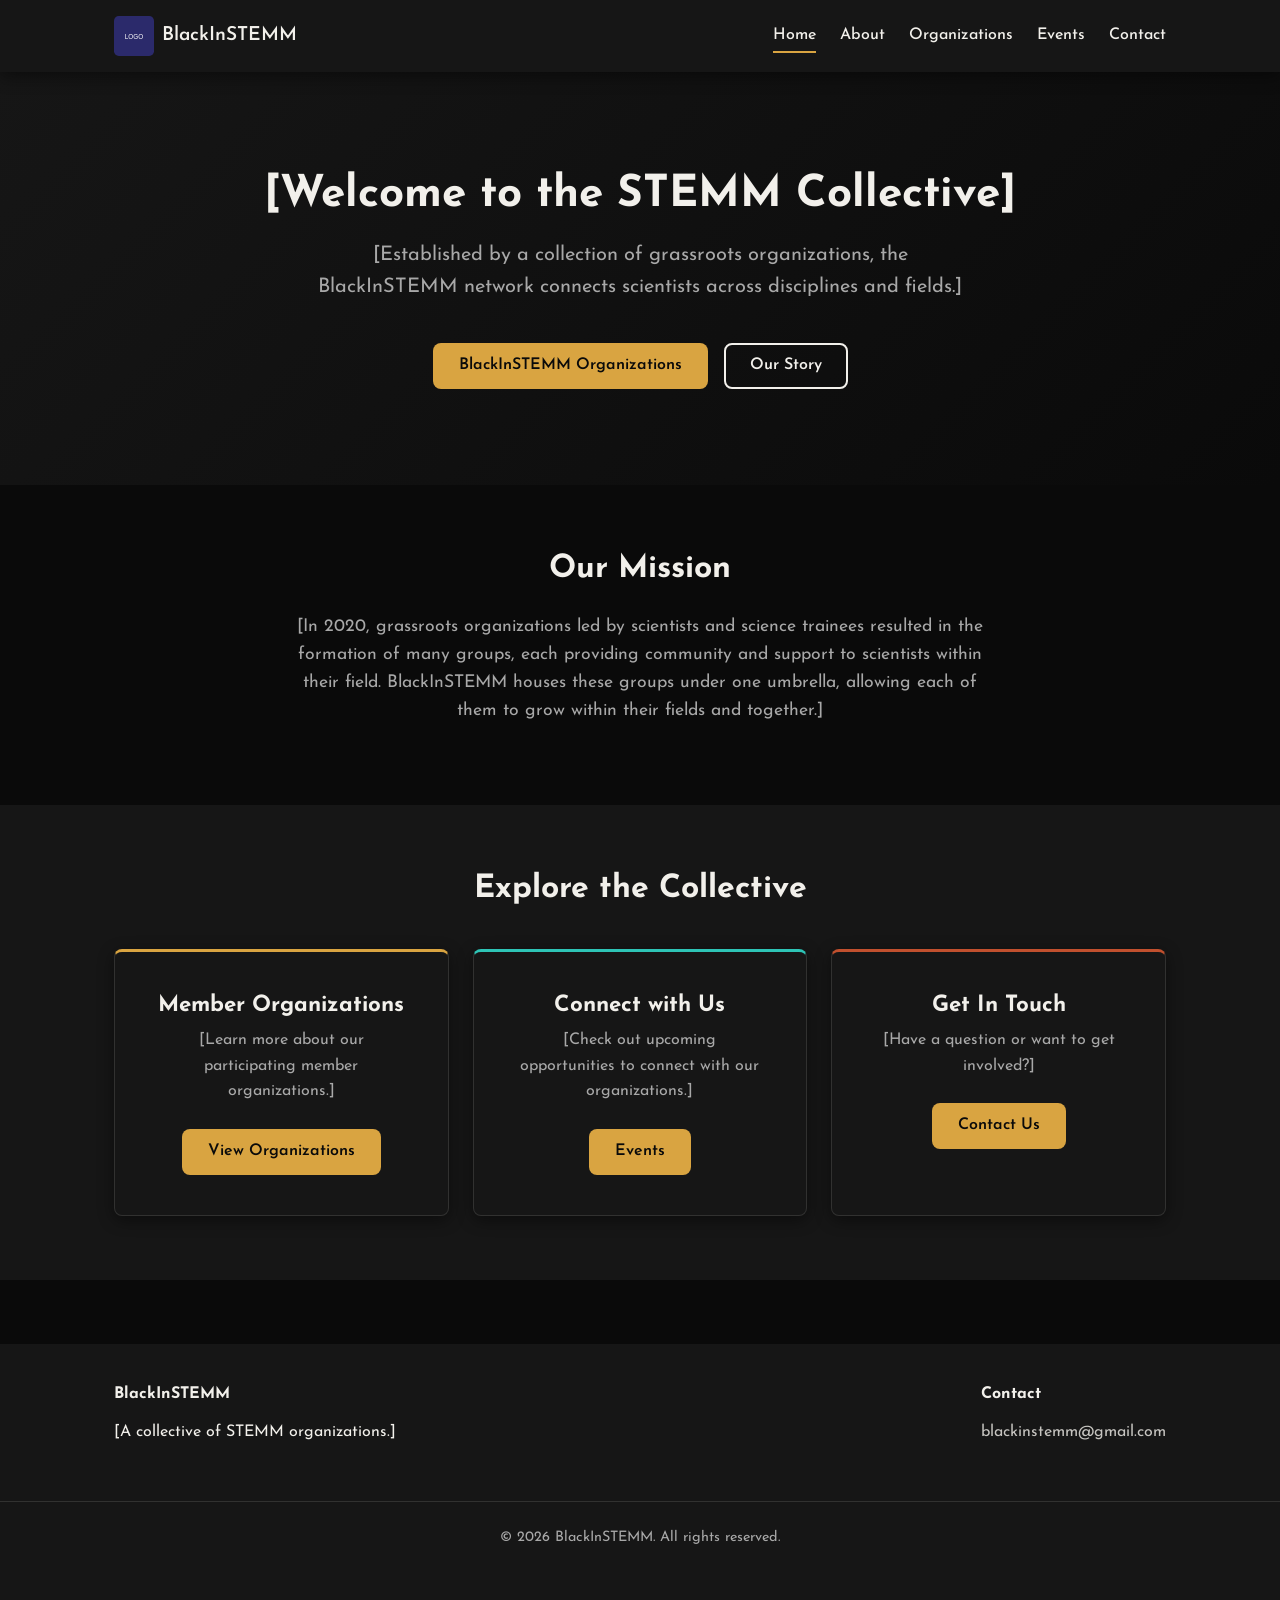
<file: index.html>
<!DOCTYPE html>
<html lang="en">
<head>
  <meta charset="UTF-8">
  <meta name="viewport" content="width=device-width, initial-scale=1.0">
  <title>BlackInSTEMM — Home</title>
  <meta name="description" content="BlackInSTEMM is a collective network of member organizations collaborating to support Black scientists and professionals in STEMM.">

  <!-- Google Fonts (Josefin Sans, used for both headings and body text).
       Delete these two lines if you'd rather not load fonts from Google —
       the site will fall back to system fonts automatically. -->
  <link rel="preconnect" href="https://fonts.googleapis.com">
  <link href="https://fonts.googleapis.com/css2?family=Josefin+Sans:wght@400;500;600;700&display=swap" rel="stylesheet">

  <!-- Site-wide stylesheet (all pages share this one file) -->
  <link rel="stylesheet" href="css/style.css">
</head>
<body>

  <!-- ==========================================================================
       SHARED HEADER / NAVIGATION
       This exact block is copy-pasted at the top of every page. If you add a
       new page or rename a nav link, update this block on ALL pages, or
       the pages will fall out of sync. See README.md for details.
       ========================================================================== -->
  <header class="site-header">
    <div class="container nav-wrapper">

      <!-- Logo + collective name. Replace the image in images/logo/ with
           your real logo whenever you have one. -->
      <a href="index.html" class="nav-brand">
        <img src="images/logo/logo-placeholder.svg" alt="BlackInSTEMM logo">
        <span>BlackInSTEMM</span>
      </a>

      <!-- Hamburger button, only visible on mobile screens (see css/style.css) -->
      <button class="nav-toggle" aria-label="Toggle navigation menu">
        <span></span>
        <span></span>
        <span></span>
      </button>

      <!-- Main navigation links. The "active" class highlights the current page. -->
      <ul class="nav-links">
        <li><a href="index.html" class="active">Home</a></li>
        <li><a href="about.html">About</a></li>
        <li><a href="organizations.html">Organizations</a></li>
        <li><a href="events.html">Events</a></li>
        <li><a href="contact.html">Contact</a></li>
      </ul>

    </div>
  </header>


  <!-- ==========================================================================
       HERO SECTION
       ========================================================================== -->
  <section class="hero">
    <div class="container">
      <h1>[Welcome to the STEMM Collective]</h1>
      <p>[Established by a collection of grassroots organizations, the BlackInSTEMM network connects scientists across disciplines and fields.]</p>
      <div class="hero-buttons">
        <a href="organizations.html" class="btn btn-primary">BlackInSTEMM Organizations</a>
        <a href="about.html" class="btn btn-outline">Our Story</a>
      </div>
    </div>
  </section>


  <!-- ==========================================================================
       MISSION STATEMENT SECTION
       ========================================================================== -->
  <section class="mission">
    <div class="container">
      <h2>Our Mission</h2>
      <p class="section-subtitle">
        [In 2020, grassroots organizations led by scientists and science trainees resulted in the formation of many groups, each providing community and support to scientists within their field. BlackInSTEMM houses these groups under one umbrella, allowing each of them to grow within their fields and together.]
      </p>
    </div>
  </section>


  <!-- ==========================================================================
       HIGHLIGHTS SECTION (quick links into the other pages)
       ========================================================================== -->
  <section class="section-alt">
    <div class="container">
      <h2 style="text-align:center;">Explore the Collective</h2>

      <div class="highlights-grid">

        <div class="highlight-card">
          <h3>Member Organizations</h3>
          <p>[Learn more about our participating member organizations.]</p>
          <a href="organizations.html" class="btn btn-primary">View Organizations</a>
        </div>

        <div class="highlight-card">
          <h3>Connect with Us</h3>
          <p>[Check out upcoming opportunities to connect with our organizations.]</p>
          <a href="events.html" class="btn btn-primary">Events</a>
        </div>

        <div class="highlight-card">
          <h3>Get In Touch</h3>
          <p>[Have a question or want to get involved?]</p>
          <a href="about.html" class="btn btn-primary">Contact Us</a>
        </div>

      </div>
    </div>
  </section>


  <!-- ==========================================================================
       SHARED FOOTER
       This exact block is copy-pasted at the bottom of every page.
       ========================================================================== -->
  <footer class="site-footer">
    <div class="container footer-content">

      <div class="footer-column">
        <h4>BlackInSTEMM</h4>
        <p>[A collective of STEMM organizations.]</p>
      </div>

      <!-- <div class="footer-column">
        <h4>Quick Links</h4>
        <ul class="footer-links">
          <li><a href="about.html">About</a></li>
          <li><a href="organizations.html">Organizations</a></li>
          <li><a href="events.html">Events</a></li>
          <li><a href="contact.html">Contact</a></li>
        </ul>
      </div> -->

      <div class="footer-column">
        <h4>Contact</h4>
        <ul class="footer-links">
          <li><a href="mailto:blackinstemm@gmail.com">blackinstemm@gmail.com</a></li>
        </ul>
        <!-- <div class="footer-social">
          <a href="instagram.com/link">Instagram</a>
          <a href="linkedin.com/link">LinkedIn</a>
          <a href="twitter.com/link">Twitter/X</a>
        </div> -->
      </div>

    </div>

    <div class="footer-bottom">
      <p>&copy; 2026 BlackInSTEMM. All rights reserved.</p>
    </div>
  </footer>

  <!-- Site-wide JavaScript (mobile nav toggle, and in Stage 2, the
       Organizations/Events list rendering). Loaded last so the page
       content above is available before the script runs. -->
  <script src="js/main.js"></script>
</body>
</html>
</file>
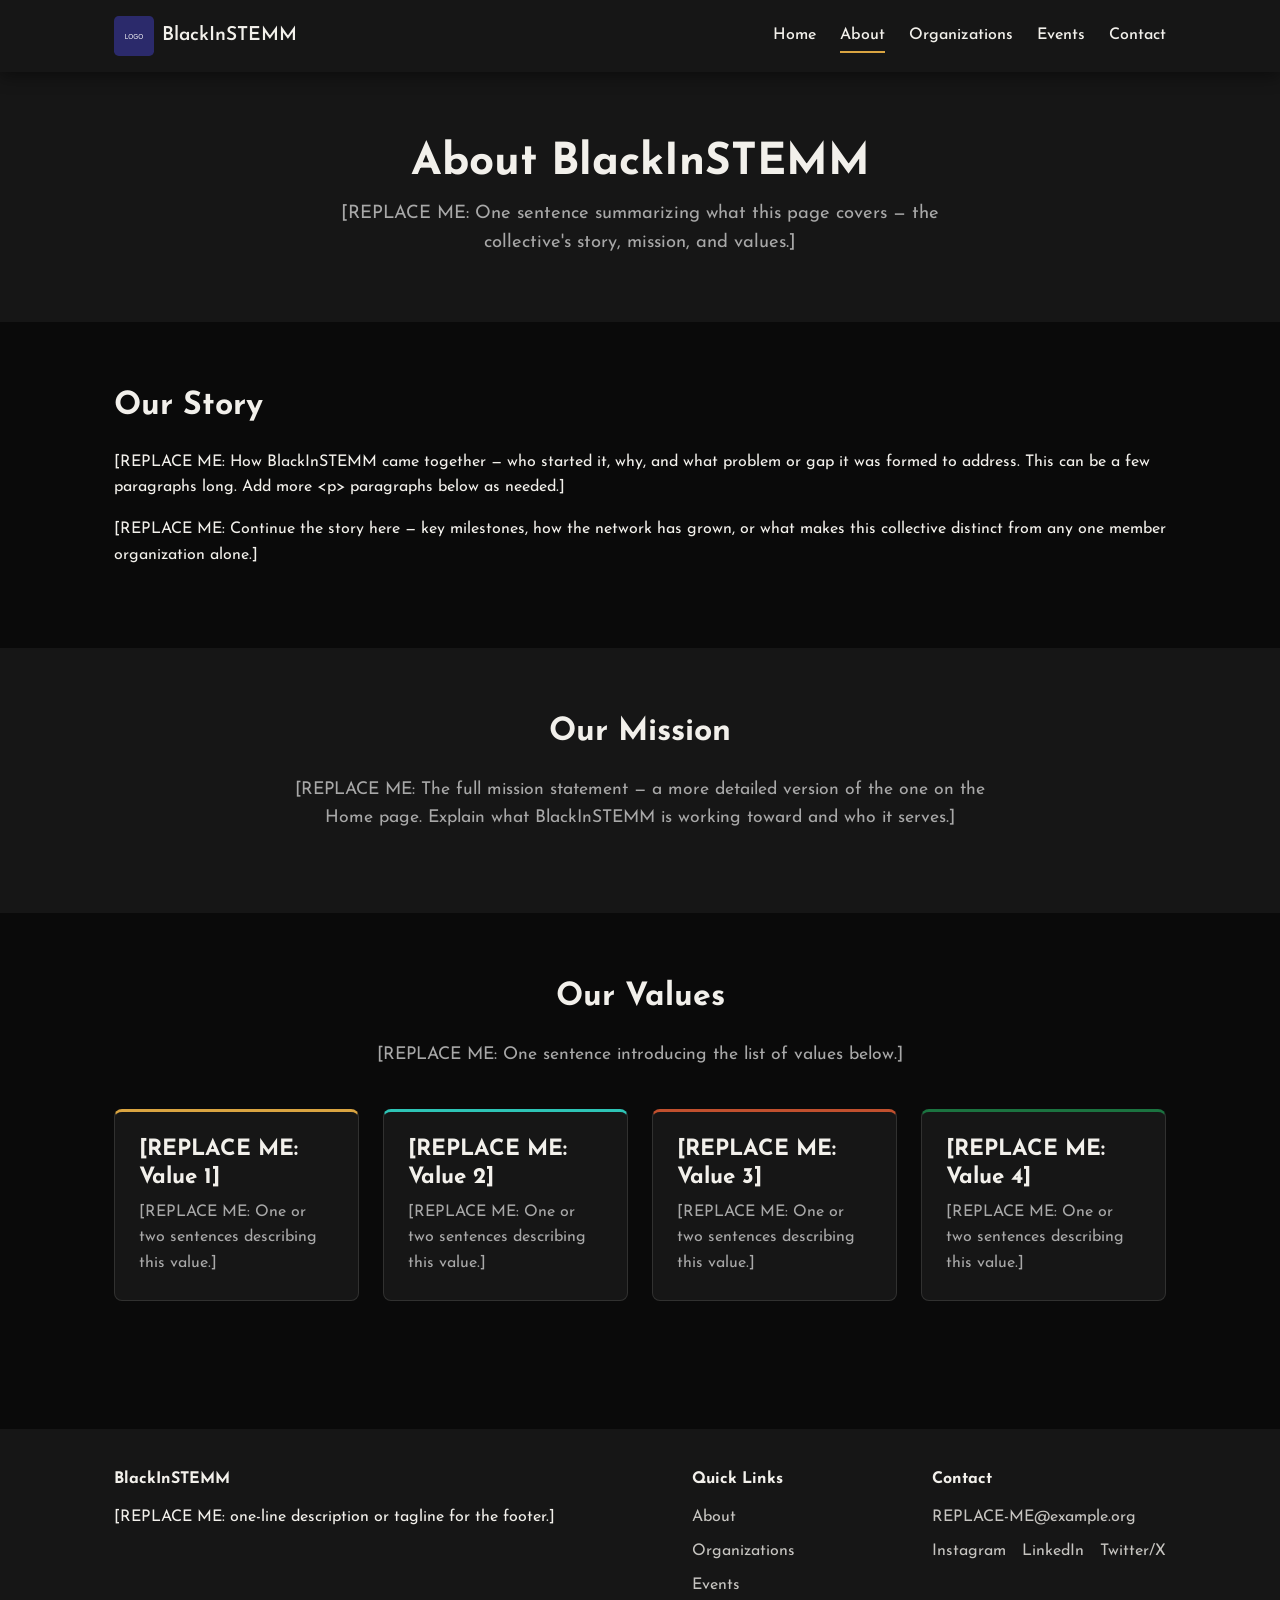
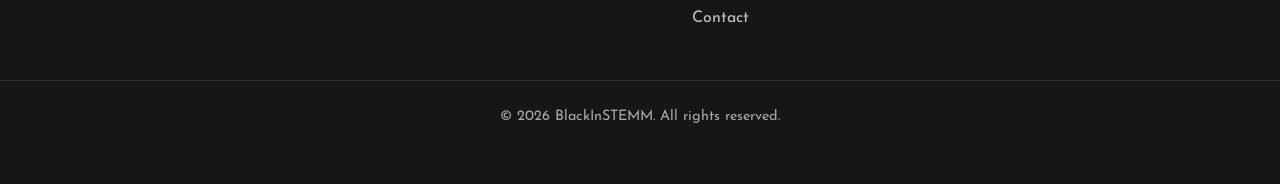
<file: about.html>
<!DOCTYPE html>
<html lang="en">
<head>
  <meta charset="UTF-8">
  <meta name="viewport" content="width=device-width, initial-scale=1.0">
  <title>BlackInSTEMM — About</title>
  <meta name="description" content="The story, mission, and values behind the BlackInSTEMM collective network.">

  <link rel="preconnect" href="https://fonts.googleapis.com">
  <link href="https://fonts.googleapis.com/css2?family=Josefin+Sans:wght@400;500;600;700&display=swap" rel="stylesheet">

  <link rel="stylesheet" href="css/style.css">
</head>
<body>

  <!-- ==========================================================================
       SHARED HEADER / NAVIGATION — identical on every page. If you add a
       page or rename a nav link, update this block everywhere. See README.md.
       ========================================================================== -->
  <header class="site-header">
    <div class="container nav-wrapper">

      <a href="index.html" class="nav-brand">
        <img src="images/logo/logo-placeholder.svg" alt="BlackInSTEMM logo">
        <span>BlackInSTEMM</span>
      </a>

      <button class="nav-toggle" aria-label="Toggle navigation menu">
        <span></span>
        <span></span>
        <span></span>
      </button>

      <ul class="nav-links">
        <li><a href="index.html">Home</a></li>
        <li><a href="about.html" class="active">About</a></li>
        <li><a href="organizations.html">Organizations</a></li>
        <li><a href="events.html">Events</a></li>
        <li><a href="contact.html">Contact</a></li>
      </ul>

    </div>
  </header>


  <!-- ==========================================================================
       PAGE HEADER
       ========================================================================== -->
  <section class="page-header">
    <div class="container">
      <h1>About BlackInSTEMM</h1>
      <p>[REPLACE ME: One sentence summarizing what this page covers — the collective's story, mission, and values.]</p>
    </div>
  </section>


  <!-- ==========================================================================
       OUR STORY SECTION
       ========================================================================== -->
  <section>
    <div class="container">
      <h2>Our Story</h2>
      <p>[REPLACE ME: How BlackInSTEMM came together — who started it, why, and what problem or gap it was formed to address. This can be a few paragraphs long. Add more &lt;p&gt; paragraphs below as needed.]</p>
      <p>[REPLACE ME: Continue the story here — key milestones, how the network has grown, or what makes this collective distinct from any one member organization alone.]</p>
    </div>
  </section>


  <!-- ==========================================================================
       MISSION SECTION
       ========================================================================== -->
  <section class="section-alt mission">
    <div class="container">
      <h2>Our Mission</h2>
      <p class="section-subtitle">
        [REPLACE ME: The full mission statement — a more detailed version of the one on the Home page. Explain what BlackInSTEMM is working toward and who it serves.]
      </p>
    </div>
  </section>


  <!-- ==========================================================================
       VALUES SECTION
       ========================================================================== -->
  <section>
    <div class="container">
      <h2 style="text-align:center;">Our Values</h2>
      <p class="section-subtitle" style="text-align:center; margin-left:auto; margin-right:auto;">
        [REPLACE ME: One sentence introducing the list of values below.]
      </p>

      <!-- Add, remove, or rename value cards freely — the grid below
           automatically adjusts to however many you have (see the
           "VALUES SECTION" comment in css/style.css). -->
      <div class="values-grid">

        <div class="value-card">
          <h3>[REPLACE ME: Value 1]</h3>
          <p>[REPLACE ME: One or two sentences describing this value.]</p>
        </div>

        <div class="value-card">
          <h3>[REPLACE ME: Value 2]</h3>
          <p>[REPLACE ME: One or two sentences describing this value.]</p>
        </div>

        <div class="value-card">
          <h3>[REPLACE ME: Value 3]</h3>
          <p>[REPLACE ME: One or two sentences describing this value.]</p>
        </div>

        <div class="value-card">
          <h3>[REPLACE ME: Value 4]</h3>
          <p>[REPLACE ME: One or two sentences describing this value.]</p>
        </div>

      </div>
    </div>
  </section>


  <!-- ==========================================================================
       SHARED FOOTER — identical on every page.
       ========================================================================== -->
  <footer class="site-footer">
    <div class="container footer-content">

      <div class="footer-column">
        <h4>BlackInSTEMM</h4>
        <p>[REPLACE ME: one-line description or tagline for the footer.]</p>
      </div>

      <div class="footer-column">
        <h4>Quick Links</h4>
        <ul class="footer-links">
          <li><a href="about.html">About</a></li>
          <li><a href="organizations.html">Organizations</a></li>
          <li><a href="events.html">Events</a></li>
          <li><a href="contact.html">Contact</a></li>
        </ul>
      </div>

      <div class="footer-column">
        <h4>Contact</h4>
        <ul class="footer-links">
          <li><a href="mailto:REPLACE-ME@example.org">REPLACE-ME@example.org</a></li>
        </ul>
        <div class="footer-social">
          <a href="#">Instagram</a>
          <a href="#">LinkedIn</a>
          <a href="#">Twitter/X</a>
        </div>
      </div>

    </div>

    <div class="footer-bottom">
      <p>&copy; 2026 BlackInSTEMM. All rights reserved.</p>
    </div>
  </footer>

  <script src="js/main.js"></script>
</body>
</html>
</file>
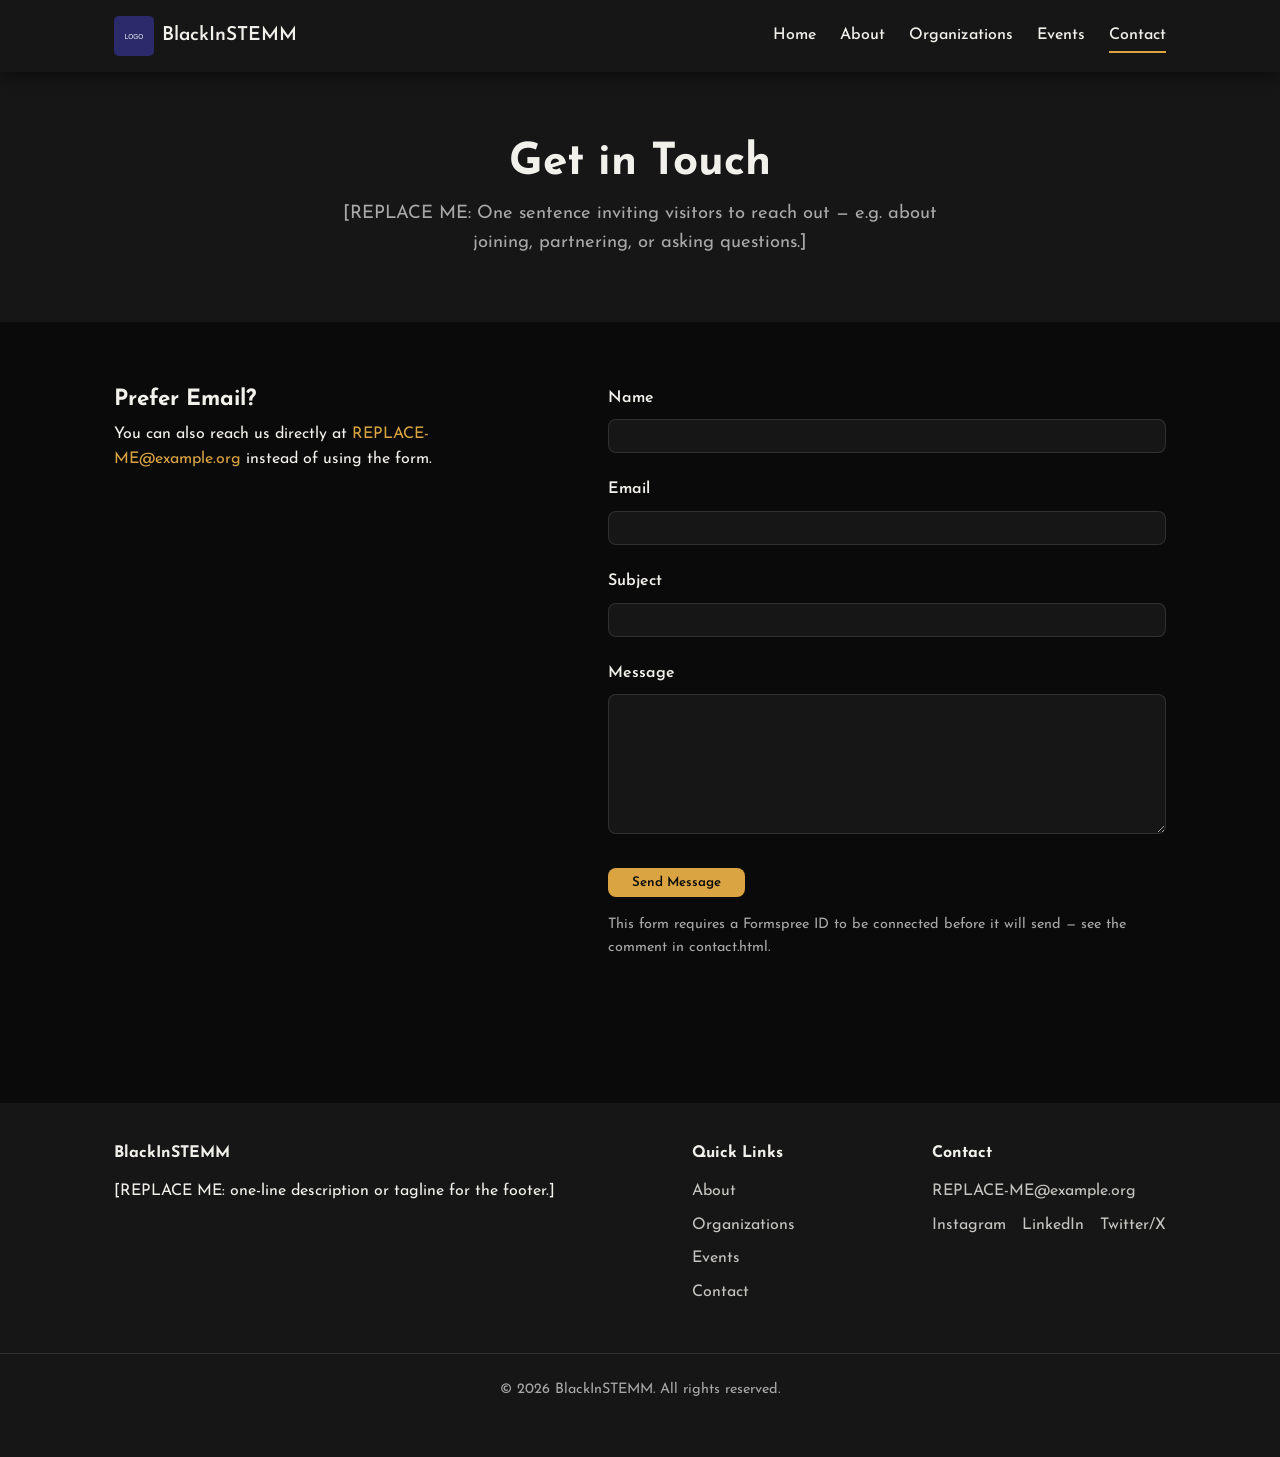
<file: contact.html>
<!DOCTYPE html>
<html lang="en">
<head>
  <meta charset="UTF-8">
  <meta name="viewport" content="width=device-width, initial-scale=1.0">
  <title>BlackInSTEMM — Contact</title>
  <meta name="description" content="Get in touch with the BlackInSTEMM collective network.">

  <link rel="preconnect" href="https://fonts.googleapis.com">
  <link href="https://fonts.googleapis.com/css2?family=Josefin+Sans:wght@400;500;600;700&display=swap" rel="stylesheet">

  <link rel="stylesheet" href="css/style.css">
</head>
<body>

  <!-- ==========================================================================
       SHARED HEADER / NAVIGATION — identical on every page. If you add a
       page or rename a nav link, update this block everywhere. See README.md.
       ========================================================================== -->
  <header class="site-header">
    <div class="container nav-wrapper">

      <a href="index.html" class="nav-brand">
        <img src="images/logo/logo-placeholder.svg" alt="BlackInSTEMM logo">
        <span>BlackInSTEMM</span>
      </a>

      <button class="nav-toggle" aria-label="Toggle navigation menu">
        <span></span>
        <span></span>
        <span></span>
      </button>

      <ul class="nav-links">
        <li><a href="index.html">Home</a></li>
        <li><a href="about.html">About</a></li>
        <li><a href="organizations.html">Organizations</a></li>
        <li><a href="events.html">Events</a></li>
        <li><a href="contact.html" class="active">Contact</a></li>
      </ul>

    </div>
  </header>


  <!-- ==========================================================================
       PAGE HEADER
       ========================================================================== -->
  <section class="page-header">
    <div class="container">
      <h1>Get in Touch</h1>
      <p>[REPLACE ME: One sentence inviting visitors to reach out — e.g. about joining, partnering, or asking questions.]</p>
    </div>
  </section>


  <!-- ==========================================================================
       CONTACT INFO + FORM
       ========================================================================== -->
  <section>
    <div class="container contact-layout">

      <!-- Left column: general contact info + social links -->
      <div class="contact-info">
        <!-- <h3>Email</h3>
        <p><a href="mailto:REPLACE-ME@example.org">REPLACE-ME@example.org</a></p>

        <h3>Follow Us</h3>
        <div class="footer-social">
          <a href="#">Instagram</a>
          <a href="#">LinkedIn</a>
          <a href="#">Twitter/X</a>
        </div> -->

        <h3>Prefer Email?</h3>
        <p>
          You can also reach us directly at
          <a href="mailto:REPLACE-ME@example.org">REPLACE-ME@example.org</a>
          instead of using the form.
        </p>
      </div>

      <!-- Right column: contact form.

           IMPORTANT — this form has no backend of its own (this is a plain
           static site), so it needs a free form service to actually deliver
           submissions to your inbox. To wire it up:

             1. Go to https://formspree.io and create a free account.
             2. Create a new form there — it will give you a unique URL
                that looks like "https://formspree.io/f/abcd1234".
             3. Replace the REPLACE-ME-FORM-ID in the form's "action"
                attribute below with that URL.

           Until you do that, submitting this form will show a Formspree
           error page instead of sending anything — swap in your real
           email above and use that until this is wired up, or delete the
           <form> element below entirely and keep only the contact info. -->
      <form class="contact-form" action="https://formspree.io/f/REPLACE-ME-FORM-ID" method="POST">

        <div class="form-group">
          <label for="contact-name">Name</label>
          <input type="text" id="contact-name" name="name" required>
        </div>

        <div class="form-group">
          <label for="contact-email">Email</label>
          <input type="email" id="contact-email" name="email" required>
        </div>

        <div class="form-group">
          <label for="contact-subject">Subject</label>
          <input type="text" id="contact-subject" name="subject" required>
        </div>

        <div class="form-group">
          <label for="contact-message">Message</label>
          <textarea id="contact-message" name="message" required></textarea>
        </div>

        <button type="submit" class="btn btn-primary">Send Message</button>
        <p class="form-note">This form requires a Formspree ID to be connected before it will send — see the comment in contact.html.</p>

      </form>

    </div>
  </section>


  <!-- ==========================================================================
       SHARED FOOTER — identical on every page.
       ========================================================================== -->
  <footer class="site-footer">
    <div class="container footer-content">

      <div class="footer-column">
        <h4>BlackInSTEMM</h4>
        <p>[REPLACE ME: one-line description or tagline for the footer.]</p>
      </div>

      <div class="footer-column">
        <h4>Quick Links</h4>
        <ul class="footer-links">
          <li><a href="about.html">About</a></li>
          <li><a href="organizations.html">Organizations</a></li>
          <li><a href="events.html">Events</a></li>
          <li><a href="contact.html">Contact</a></li>
        </ul>
      </div>

      <div class="footer-column">
        <h4>Contact</h4>
        <ul class="footer-links">
          <li><a href="mailto:REPLACE-ME@example.org">REPLACE-ME@example.org</a></li>
        </ul>
        <div class="footer-social">
          <a href="#">Instagram</a>
          <a href="#">LinkedIn</a>
          <a href="#">Twitter/X</a>
        </div>
      </div>

    </div>

    <div class="footer-bottom">
      <p>&copy; 2026 BlackInSTEMM. All rights reserved.</p>
    </div>
  </footer>

  <script src="js/main.js"></script>
</body>
</html>
</file>
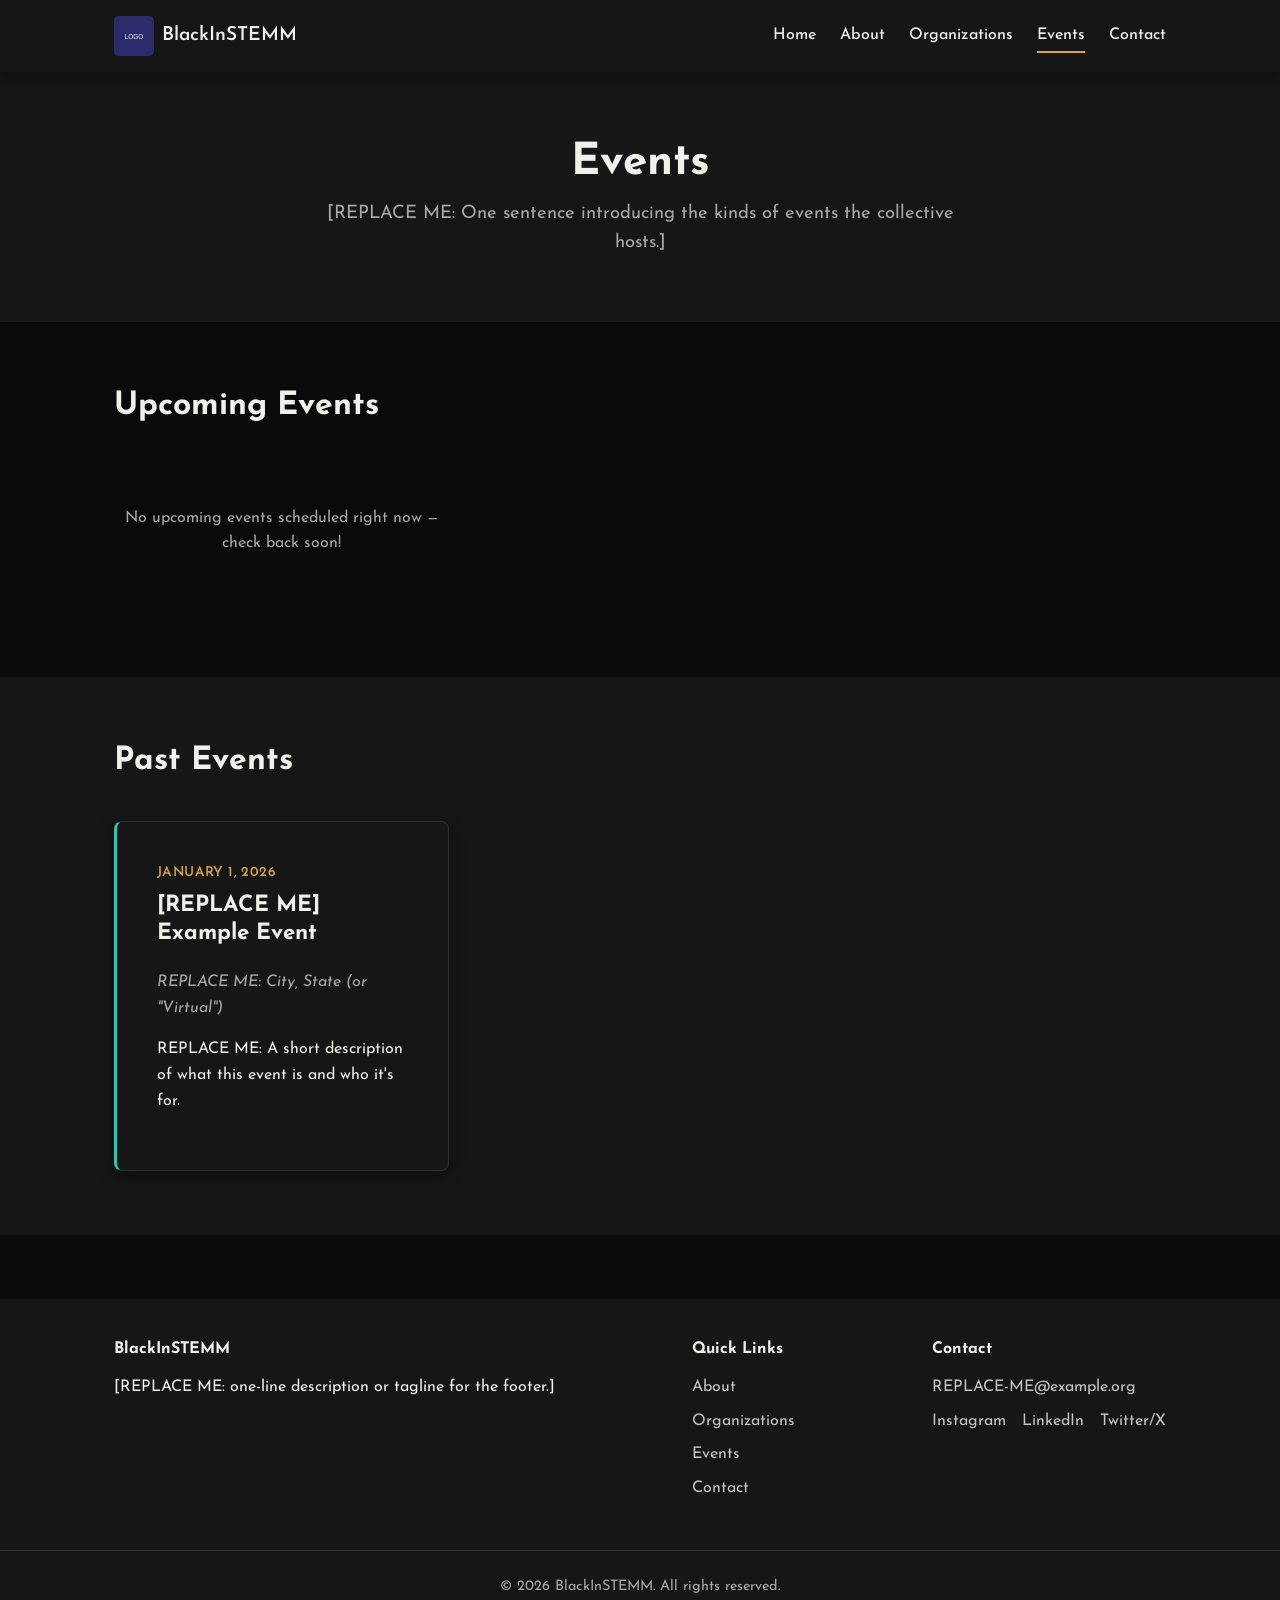
<file: events.html>
<!DOCTYPE html>
<html lang="en">
<head>
  <meta charset="UTF-8">
  <meta name="viewport" content="width=device-width, initial-scale=1.0">
  <title>BlackInSTEMM — Events</title>
  <meta name="description" content="Upcoming and past events hosted by the BlackInSTEMM collective network.">

  <link rel="preconnect" href="https://fonts.googleapis.com">
  <link href="https://fonts.googleapis.com/css2?family=Josefin+Sans:wght@400;500;600;700&display=swap" rel="stylesheet">

  <link rel="stylesheet" href="css/style.css">
</head>
<body>

  <!-- ==========================================================================
       SHARED HEADER / NAVIGATION — identical on every page. If you add a
       page or rename a nav link, update this block everywhere. See README.md.
       ========================================================================== -->
  <header class="site-header">
    <div class="container nav-wrapper">

      <a href="index.html" class="nav-brand">
        <img src="images/logo/logo-placeholder.svg" alt="BlackInSTEMM logo">
        <span>BlackInSTEMM</span>
      </a>

      <button class="nav-toggle" aria-label="Toggle navigation menu">
        <span></span>
        <span></span>
        <span></span>
      </button>

      <ul class="nav-links">
        <li><a href="index.html">Home</a></li>
        <li><a href="about.html">About</a></li>
        <li><a href="organizations.html">Organizations</a></li>
        <li><a href="events.html" class="active">Events</a></li>
        <li><a href="contact.html">Contact</a></li>
      </ul>

    </div>
  </header>


  <!-- ==========================================================================
       PAGE HEADER
       ========================================================================== -->
  <section class="page-header">
    <div class="container">
      <h1>Events</h1>
      <p>[REPLACE ME: One sentence introducing the kinds of events the collective hosts.]</p>
    </div>
  </section>


  <!-- ==========================================================================
       UPCOMING EVENTS
       ========================================================================== -->
  <section>
    <div class="container">
      <h2>Upcoming Events</h2>

      <!-- Filled in automatically by js/main.js from the "events" data
           list near the top of that file. Events are sorted here
           automatically based on today's date — see the comments in
           js/main.js for how to add a new one. -->
      <div id="upcoming-events-list" class="card-grid">
        <!-- Upcoming event cards are inserted here by JavaScript. -->
      </div>
    </div>
  </section>


  <!-- ==========================================================================
       PAST EVENTS
       ========================================================================== -->
  <section class="section-alt">
    <div class="container">
      <h2>Past Events</h2>

      <div id="past-events-list" class="card-grid">
        <!-- Past event cards are inserted here by JavaScript. -->
      </div>
    </div>
  </section>


  <!-- ==========================================================================
       SHARED FOOTER — identical on every page.
       ========================================================================== -->
  <footer class="site-footer">
    <div class="container footer-content">

      <div class="footer-column">
        <h4>BlackInSTEMM</h4>
        <p>[REPLACE ME: one-line description or tagline for the footer.]</p>
      </div>

      <div class="footer-column">
        <h4>Quick Links</h4>
        <ul class="footer-links">
          <li><a href="about.html">About</a></li>
          <li><a href="organizations.html">Organizations</a></li>
          <li><a href="events.html">Events</a></li>
          <li><a href="contact.html">Contact</a></li>
        </ul>
      </div>

      <div class="footer-column">
        <h4>Contact</h4>
        <ul class="footer-links">
          <li><a href="mailto:REPLACE-ME@example.org">REPLACE-ME@example.org</a></li>
        </ul>
        <div class="footer-social">
          <a href="#">Instagram</a>
          <a href="#">LinkedIn</a>
          <a href="#">Twitter/X</a>
        </div>
      </div>

    </div>

    <div class="footer-bottom">
      <p>&copy; 2026 BlackInSTEMM. All rights reserved.</p>
    </div>
  </footer>

  <script src="js/main.js"></script>
</body>
</html>
</file>
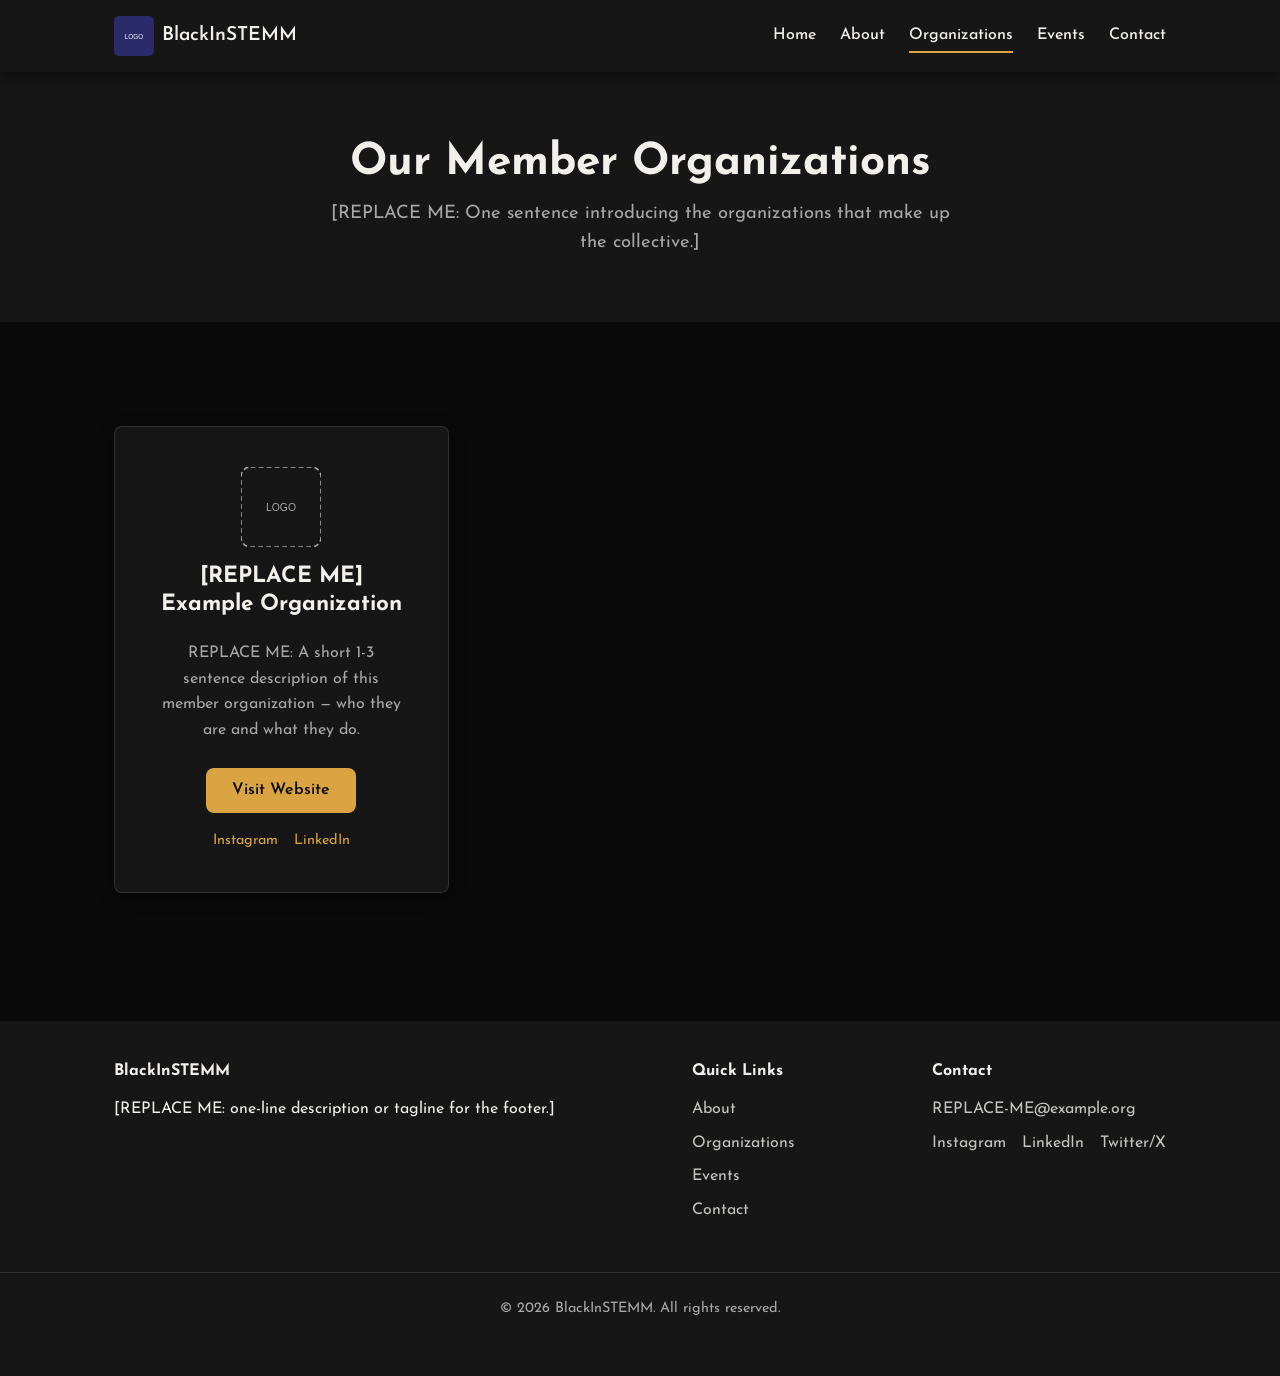
<file: organizations.html>
<!DOCTYPE html>
<html lang="en">
<head>
  <meta charset="UTF-8">
  <meta name="viewport" content="width=device-width, initial-scale=1.0">
  <title>BlackInSTEMM — Organizations</title>
  <meta name="description" content="Meet the member organizations that make up the BlackInSTEMM collective network.">

  <link rel="preconnect" href="https://fonts.googleapis.com">
  <link href="https://fonts.googleapis.com/css2?family=Josefin+Sans:wght@400;500;600;700&display=swap" rel="stylesheet">

  <link rel="stylesheet" href="css/style.css">
</head>
<body>

  <!-- ==========================================================================
       SHARED HEADER / NAVIGATION — identical on every page. If you add a
       page or rename a nav link, update this block everywhere. See README.md.
       ========================================================================== -->
  <header class="site-header">
    <div class="container nav-wrapper">

      <a href="index.html" class="nav-brand">
        <img src="images/logo/logo-placeholder.svg" alt="BlackInSTEMM logo">
        <span>BlackInSTEMM</span>
      </a>

      <button class="nav-toggle" aria-label="Toggle navigation menu">
        <span></span>
        <span></span>
        <span></span>
      </button>

      <ul class="nav-links">
        <li><a href="index.html">Home</a></li>
        <li><a href="about.html">About</a></li>
        <li><a href="organizations.html" class="active">Organizations</a></li>
        <li><a href="events.html">Events</a></li>
        <li><a href="contact.html">Contact</a></li>
      </ul>

    </div>
  </header>


  <!-- ==========================================================================
       PAGE HEADER
       ========================================================================== -->
  <section class="page-header">
    <div class="container">
      <h1>Our Member Organizations</h1>
      <p>[REPLACE ME: One sentence introducing the organizations that make up the collective.]</p>
    </div>
  </section>


  <!-- ==========================================================================
       ORGANIZATIONS LIST
       ========================================================================== -->
  <section>
    <div class="container">

      <!-- This grid is filled in automatically by js/main.js, using the
           "organizations" data list near the top of that file. To add a
           new organization, edit js/main.js — you do NOT need to add any
           HTML here. See the comments in js/main.js for the exact steps. -->
      <div id="organizations-list" class="card-grid">
        <!-- Organization cards are inserted here by JavaScript. -->
      </div>

    </div>
  </section>


  <!-- ==========================================================================
       SHARED FOOTER — identical on every page.
       ========================================================================== -->
  <footer class="site-footer">
    <div class="container footer-content">

      <div class="footer-column">
        <h4>BlackInSTEMM</h4>
        <p>[REPLACE ME: one-line description or tagline for the footer.]</p>
      </div>

      <div class="footer-column">
        <h4>Quick Links</h4>
        <ul class="footer-links">
          <li><a href="about.html">About</a></li>
          <li><a href="organizations.html">Organizations</a></li>
          <li><a href="events.html">Events</a></li>
          <li><a href="contact.html">Contact</a></li>
        </ul>
      </div>

      <div class="footer-column">
        <h4>Contact</h4>
        <ul class="footer-links">
          <li><a href="mailto:REPLACE-ME@example.org">REPLACE-ME@example.org</a></li>
        </ul>
        <div class="footer-social">
          <a href="#">Instagram</a>
          <a href="#">LinkedIn</a>
          <a href="#">Twitter/X</a>
        </div>
      </div>

    </div>

    <div class="footer-bottom">
      <p>&copy; 2026 BlackInSTEMM. All rights reserved.</p>
    </div>
  </footer>

  <script src="js/main.js"></script>
</body>
</html>
</file>
<file: css/style.css>
/* ==========================================================================
   BlackInSTEMM — MAIN STYLESHEET
   ==========================================================================
   This is the ONLY CSS file for the whole site. It's organized into
   labeled sections — use Cmd+F (or Ctrl+F) to jump to a section name,
   e.g. search for "NAVIGATION" or "HERO SECTION".

   HOW TO RESKIN THE WHOLE SITE:
   Everything in the ":root" block below is a "CSS custom property"
   (a variable). Change a value there ONCE and it updates everywhere
   that variable is used across every page. You should almost never
   need to touch colors/fonts/spacing outside of this one block.

   This is a DARK theme: the page background is near-black, and all
   text/borders/effects are built to work on top of that.
   ========================================================================== */


/* ==========================================================================
   1. THEME VARIABLES (edit these to reskin the site)
   ========================================================================== */
:root {

  /* --- BRAND COLORS -----------------------------------------------------
     This is the site's real color palette. Every element on the site
     pulls its color from one of these variables, so changing a value
     here changes it everywhere it's used. */

  --color-bg:               #0A0A0A; /* main page background — near-black */
  --color-bg-alt:           #161616; /* slightly lighter background — nav bar, footer, cards, alternating sections */

  --color-text:             #F2F0EB; /* main text color — off-white, used on the dark background everywhere */
  --color-text-muted:       #A8A8A8; /* dimmer text — captions, subtext */

  --color-accent-primary:    #D9A441; /* gold — links, buttons, nav highlight, main call-to-action */
  --color-accent-secondary:  #2EC4B6; /* teal — hover states, secondary highlights */
  --color-accent-terracotta: #C1502E; /* warm red-orange — used sparingly for variety, e.g. card accents */
  --color-accent-green:      #1B7340; /* green — used sparingly for variety, e.g. card accents, tags in Stage 2 */

  /* --- SUPPORTING COLORS --------------------------------------------------
     These aren't part of your brand palette above — they're small helper
     values derived from it, only used for subtle borders/shadows so cards
     and dividers are visible against the near-black background. Adjust the
     last number in each rgba() (the opacity, 0 to 1) to make them more or
     less visible. */

  --color-border:          rgba(242, 240, 235, 0.12); /* faint off-white line — card borders, dividers */
  --color-button-text:     var(--color-bg);           /* dark text on top of gold/teal buttons, for contrast */

  /* --- FONTS ------------------------------------------------------------
     "Josefin Sans" is loaded from Google Fonts in the <head> of every
     page and used for both headings and body text. If you'd rather not
     load fonts from Google (e.g. for privacy or speed), delete the
     <link> tags in each HTML file's <head> and these variables will fall
     back to your computer's default fonts automatically. If you want a
     different pairing later, you can also set --font-body to a separate
     (more traditional/readable) font and just keep Josefin Sans on
     --font-heading — Josefin Sans is a distinctive display font that's
     easiest to read at heading sizes. */

  --font-heading: 'Josefin Sans', 'Segoe UI', Arial, sans-serif;
  --font-body:    'Josefin Sans', 'Segoe UI', Arial, sans-serif;

  --font-size-base: 16px; /* base text size that everything else scales from */

  /* --- SPACING SCALE ------------------------------------------------------
     Use these instead of one-off pixel values so spacing stays consistent
     across the whole site. "sm" = small, "md" = medium, "lg" = large, etc. */

  --space-xs:  0.5rem;   /*  8px */
  --space-sm:  1rem;     /* 16px */
  --space-md:  1.5rem;   /* 24px */
  --space-lg:  2.5rem;   /* 40px */
  --space-xl:  4rem;     /* 64px */
  --space-xxl: 6rem;     /* 96px */

  /* --- LAYOUT -------------------------------------------------------- */

  --container-max-width: 1100px; /* content stops getting wider than this, and centers */
  --border-radius: 8px;          /* roundness of cards, buttons, images */

  /* --- EFFECTS --------------------------------------------------------- */

  --transition-speed: 0.2s;
  --shadow-card: 0 4px 16px rgba(0, 0, 0, 0.45);
}


/* ==========================================================================
   2. RESET / BASE STYLES
   ========================================================================== */

/* Makes width/height math predictable for every element (standard practice). */
*,
*::before,
*::after {
  box-sizing: border-box;
}

html {
  font-size: var(--font-size-base);
  scroll-behavior: smooth;
}

body {
  margin: 0;
  font-family: var(--font-body);
  color: var(--color-text);
  background-color: var(--color-bg);
  line-height: 1.6;
}

img {
  max-width: 100%;
  display: block;
}

a {
  color: var(--color-accent-primary);
  text-decoration: none;
}

a:hover {
  color: var(--color-accent-secondary);
}

ul {
  list-style: none;
  margin: 0;
  padding: 0;
}


/* ==========================================================================
   3. TYPOGRAPHY
   ========================================================================== */

h1, h2, h3, h4 {
  font-family: var(--font-heading);
  color: var(--color-text);
  line-height: 1.25;
  margin-top: 0;
}

h1 { font-size: 2.75rem; }
h2 { font-size: 2rem; margin-bottom: var(--space-md); }
h3 { font-size: 1.4rem; }

p {
  margin-top: 0;
  margin-bottom: var(--space-sm);
}

.section-subtitle {
  color: var(--color-text-muted);
  font-size: 1.1rem;
  max-width: 700px;
}


/* ==========================================================================
   4. LAYOUT / CONTAINER
   ========================================================================== */

/* Wraps content on every page so it doesn't stretch edge-to-edge on wide
   screens. Add class="container" to any <section> or <div> that should
   line up with the rest of the page content. */
.container {
  max-width: var(--container-max-width);
  margin-left: auto;
  margin-right: auto;
  padding-left: var(--space-md);
  padding-right: var(--space-md);
}

/* Generic vertical spacing for page sections. */
section {
  padding-top: var(--space-xl);
  padding-bottom: var(--space-xl);
}

.section-alt {
  background-color: var(--color-bg-alt);
}


/* ==========================================================================
   5. NAVIGATION (header bar, shared across every page)
   ========================================================================== */

.site-header {
  background-color: var(--color-bg-alt);
  position: sticky;
  top: 0;
  z-index: 100;
  box-shadow: var(--shadow-card);
}

.nav-wrapper {
  display: flex;
  align-items: center;
  justify-content: space-between;
  padding-top: var(--space-sm);
  padding-bottom: var(--space-sm);
}

/* Logo + org name, top-left of the nav bar */
.nav-brand {
  display: flex;
  align-items: center;
  gap: var(--space-xs);
  color: var(--color-text);
  font-family: var(--font-heading);
  font-weight: 600;
  font-size: 1.2rem;
}

.nav-brand img {
  height: 40px;
  width: 40px;
  object-fit: contain;
}

.nav-brand:hover {
  color: var(--color-text);
  opacity: 0.85;
}

/* The links list, e.g. Home / About / Organizations / Events / Contact */
.nav-links {
  display: flex;
  gap: var(--space-md);
}

.nav-links a {
  color: var(--color-text);
  font-weight: 500;
  padding: var(--space-xs) 0;
  border-bottom: 2px solid transparent;
  transition: border-color var(--transition-speed) ease;
}

.nav-links a:hover,
.nav-links a.active {
  color: var(--color-text);
  border-bottom-color: var(--color-accent-primary);
}

/* Hamburger button — hidden on desktop, shown on mobile (see media query below) */
.nav-toggle {
  display: none;
  flex-direction: column;
  justify-content: space-between;
  width: 28px;
  height: 20px;
  background: none;
  border: none;
  cursor: pointer;
  padding: 0;
}

.nav-toggle span {
  display: block;
  height: 3px;
  width: 100%;
  background-color: var(--color-text);
  border-radius: 2px;
}


/* ==========================================================================
   6. BUTTONS
   ========================================================================== */

.btn {
  display: inline-block;
  font-family: var(--font-heading);
  font-weight: 600;
  padding: var(--space-xs) var(--space-md);
  border-radius: var(--border-radius);
  transition: background-color var(--transition-speed) ease,
              transform var(--transition-speed) ease;
  border: 2px solid transparent;
}

.btn:hover {
  transform: translateY(-2px);
}

/* Solid, high-attention button (main call-to-action). Hover swaps from
   gold to teal — both are light enough to keep the dark button text
   readable, so no separate "darker" color variables are needed. */
.btn-primary {
  background-color: var(--color-accent-primary);
  color: var(--color-button-text);
}

.btn-primary:hover {
  background-color: var(--color-accent-secondary);
  color: var(--color-button-text);
}

/* Outline button (secondary call-to-action) */
.btn-outline {
  background-color: transparent;
  border-color: var(--color-text);
  color: var(--color-text);
}

.btn-outline:hover {
  background-color: var(--color-text);
  color: var(--color-bg);
}


/* ==========================================================================
   7. HERO SECTION (top banner on the Home page)
   ========================================================================== */

.hero {
  background-color: var(--color-bg-alt);
  background-image: linear-gradient(135deg, var(--color-bg-alt) 0%, var(--color-bg) 100%);
  color: var(--color-text);
  padding-top: var(--space-xxl);
  padding-bottom: var(--space-xxl);
  text-align: center;
}

.hero h1 {
  color: var(--color-text);
  margin-bottom: var(--space-sm);
}

.hero p {
  font-size: 1.25rem;
  max-width: 650px;
  margin-left: auto;
  margin-right: auto;
  margin-bottom: var(--space-lg);
  color: var(--color-text-muted);
}

.hero-buttons {
  display: flex;
  gap: var(--space-sm);
  justify-content: center;
  flex-wrap: wrap;
}


/* ==========================================================================
   8. MISSION / INTRO SECTION
   ========================================================================== */

.mission {
  text-align: center;
}

.mission .container {
  max-width: 800px;
}

.mission .section-subtitle {
  margin-left: auto;
  margin-right: auto;
}


/* ==========================================================================
   9. HIGHLIGHTS SECTION (the 3 cards linking to About / Organizations / Events)
   ========================================================================== */

.highlights-grid {
  display: grid;
  grid-template-columns: repeat(3, 1fr);
  gap: var(--space-md);
  margin-top: var(--space-lg);
}

.highlight-card {
  background-color: var(--color-bg-alt);
  border: 1px solid var(--color-border);
  border-top: 3px solid var(--color-accent-primary); /* default top-accent color, overridden below */
  border-radius: var(--border-radius);
  padding: var(--space-lg);
  text-align: center;
  box-shadow: var(--shadow-card);
  transition: transform var(--transition-speed) ease;
}

/* Give each of the 3 highlight cards a different top-accent color, just
   for a little visual variety. Purely decorative — safe to remove the
   border-top-color line from any of these if you'd rather they match. */
.highlights-grid .highlight-card:nth-child(1) { border-top-color: var(--color-accent-primary); }
.highlights-grid .highlight-card:nth-child(2) { border-top-color: var(--color-accent-secondary); }
.highlights-grid .highlight-card:nth-child(3) { border-top-color: var(--color-accent-terracotta); }

.highlight-card:hover {
  transform: translateY(-4px);
}

.highlight-card h3 {
  margin-bottom: var(--space-xs);
}

.highlight-card p {
  color: var(--color-text-muted);
}

.highlight-card .btn {
  margin-top: var(--space-xs);
}


/* ==========================================================================
   10. CARD GRIDS (reused on the Organizations and Events pages in Stage 2)
   ========================================================================== */

.card-grid {
  display: grid;
  grid-template-columns: repeat(3, 1fr);
  gap: var(--space-md);
  margin-top: var(--space-lg);
}


/* ==========================================================================
   11. FOOTER (shared across every page)
   ========================================================================== */

.site-footer {
  background-color: var(--color-bg-alt);
  color: var(--color-text);
  padding-top: var(--space-lg);
  padding-bottom: var(--space-lg);
  margin-top: var(--space-xl);
}

.footer-content {
  display: flex;
  justify-content: space-between;
  flex-wrap: wrap;
  gap: var(--space-lg);
}

.footer-column h4 {
  color: var(--color-text);
  margin-bottom: var(--space-sm);
}

.footer-column a {
  color: var(--color-text);
  opacity: 0.8;
}

.footer-column a:hover {
  opacity: 1;
  color: var(--color-accent-secondary);
}

.footer-links li {
  margin-bottom: var(--space-xs);
}

.footer-social {
  display: flex;
  gap: var(--space-sm);
}

.footer-bottom {
  text-align: center;
  margin-top: var(--space-lg);
  padding-top: var(--space-md);
  border-top: 1px solid var(--color-border);
  font-size: 0.9rem;
  color: var(--color-text-muted);
}


/* ==========================================================================
   12. PAGE HEADER (small banner at the top of About / Organizations /
       Events / Contact — the interior-page equivalent of the home page hero)
   ========================================================================== */

.page-header {
  background-color: var(--color-bg-alt);
  text-align: center;
  padding-top: var(--space-xl);
  padding-bottom: var(--space-xl);
}

.page-header h1 {
  margin-bottom: var(--space-xs);
}

.page-header p {
  color: var(--color-text-muted);
  font-size: 1.15rem;
  max-width: 650px;
  margin-left: auto;
  margin-right: auto;
  margin-bottom: 0;
}


/* ==========================================================================
   13. VALUES SECTION (About page)
   ========================================================================== */

/* "auto-fit" lets this adjust cleanly whether you have 3 values or 6,
   without needing to change the CSS — unlike .highlights-grid/.card-grid,
   which are fixed at 3 columns. */
.values-grid {
  display: grid;
  grid-template-columns: repeat(auto-fit, minmax(220px, 1fr));
  gap: var(--space-md);
  margin-top: var(--space-lg);
}

.value-card {
  background-color: var(--color-bg-alt);
  border: 1px solid var(--color-border);
  border-radius: var(--border-radius);
  padding: var(--space-md);
}

/* Cycles through all 4 accent colors for the little bar above each value's
   title, in order, repeating if there are more than 4 values. Purely
   decorative — delete the border-top rules below if you'd rather they
   all match one color. */
.value-card {
  border-top: 3px solid var(--color-accent-primary);
}
.values-grid .value-card:nth-child(4n+2) { border-top-color: var(--color-accent-secondary); }
.values-grid .value-card:nth-child(4n+3) { border-top-color: var(--color-accent-terracotta); }
.values-grid .value-card:nth-child(4n+4) { border-top-color: var(--color-accent-green); }

.value-card h3 {
  margin-bottom: var(--space-xs);
}

.value-card p {
  color: var(--color-text-muted);
  margin-bottom: 0;
}


/* ==========================================================================
   14. ORGANIZATIONS PAGE
   ========================================================================== */

/* Each organization card is built by js/main.js from the "organizations"
   data list at the top of that file — see the comments there for how to
   add a new one. .card-grid (Section 10) arranges them into a 3-column
   grid that collapses to 1 column on mobile. */

.org-card {
  background-color: var(--color-bg-alt);
  border: 1px solid var(--color-border);
  border-radius: var(--border-radius);
  padding: var(--space-lg);
  text-align: center;
  box-shadow: var(--shadow-card);
}

.org-logo {
  height: 80px;
  width: 80px;
  object-fit: contain;
  margin-left: auto;
  margin-right: auto;
  margin-bottom: var(--space-sm);
}

.org-card p {
  color: var(--color-text-muted);
}

.org-card .btn {
  margin-top: var(--space-xs);
}

/* The row of social media links under the "Visit Website" button */
.org-social {
  display: flex;
  justify-content: center;
  flex-wrap: wrap;
  gap: var(--space-sm);
  margin-top: var(--space-sm);
  font-size: 0.9rem;
}


/* ==========================================================================
   15. EVENTS PAGE
   ========================================================================== */

/* Each event card is built by js/main.js from the "events" data list at
   the top of that file, then automatically sorted into the "Upcoming" and
   "Past" sections based on today's date. */

.event-card {
  background-color: var(--color-bg-alt);
  border: 1px solid var(--color-border);
  border-left: 3px solid var(--color-accent-secondary);
  border-radius: var(--border-radius);
  padding: var(--space-lg);
  box-shadow: var(--shadow-card);
}

.event-date {
  color: var(--color-accent-primary);
  font-weight: 600;
  text-transform: uppercase;
  font-size: 0.85rem;
  letter-spacing: 0.03em;
  margin-bottom: var(--space-xs);
}

.event-location {
  color: var(--color-text-muted);
  font-style: italic;
}

.event-card .btn {
  margin-top: var(--space-xs);
}

/* Shown instead of a card grid when there are no upcoming or no past
   events yet (see js/main.js). */
.empty-list-message {
  color: var(--color-text-muted);
  text-align: center;
  padding: var(--space-lg) 0;
}


/* ==========================================================================
   16. CONTACT PAGE
   ========================================================================== */

.contact-layout {
  display: grid;
  grid-template-columns: 1fr 1.3fr;
  gap: var(--space-xl);
  align-items: start;
}

.contact-info h3 {
  margin-top: var(--space-md);
  margin-bottom: var(--space-xs);
}

.contact-info h3:first-child {
  margin-top: 0;
}

.contact-info .footer-social a {
  color: var(--color-accent-primary);
}

.form-group {
  margin-bottom: var(--space-md);
}

.form-group label {
  display: block;
  font-weight: 600;
  margin-bottom: var(--space-xs);
}

.form-group input,
.form-group textarea {
  width: 100%;
  padding: var(--space-xs) var(--space-sm);
  font-family: var(--font-body);
  font-size: 1rem;
  color: var(--color-text);
  background-color: var(--color-bg-alt);
  border: 1px solid var(--color-border);
  border-radius: var(--border-radius);
}

.form-group input:focus,
.form-group textarea:focus {
  outline: none;
  border-color: var(--color-accent-primary);
}

.form-group textarea {
  resize: vertical;
  min-height: 140px;
}

.contact-form .btn {
  border: none;
  cursor: pointer;
}

.form-note {
  color: var(--color-text-muted);
  font-size: 0.9rem;
  margin-top: var(--space-sm);
}


/* ==========================================================================
   17. PLACEHOLDER MARKERS
   ========================================================================== */
/* Anything with this class is content you still need to replace. It gets a
   dashed outline and a tinted background so it's easy to spot while editing.
   It has NO effect other than a visual reminder — remove the class once
   you've swapped in real content (or leave it, it won't break anything). */

.placeholder {
  outline: 2px dashed var(--color-accent-terracotta);
  outline-offset: 4px;
  background-color: rgba(193, 80, 46, 0.12);
}


/* ==========================================================================
   13. RESPONSIVE / MOBILE STYLES
   ========================================================================== */
/* NOTE: CSS variables can't be used inside "@media (max-width: ...)"
   conditions, so the breakpoint numbers below are plain pixel values.
   768px is a common "tablet and below" cutoff. */

@media (max-width: 768px) {

  h1 { font-size: 2rem; }
  h2 { font-size: 1.6rem; }

  /* Stack the highlight cards and org/event cards into a single column */
  .highlights-grid,
  .card-grid {
    grid-template-columns: 1fr;
  }

  /* Collapse the footer columns into a single stacked column */
  .footer-content {
    flex-direction: column;
    gap: var(--space-md);
  }

  /* Stack the contact page's info column and form on top of each other */
  .contact-layout {
    grid-template-columns: 1fr;
  }

  /* --- Mobile nav menu --- */
  .nav-toggle {
    display: flex; /* show the hamburger button */
  }

  .nav-links {
    display: none; /* hidden until toggled open by js/main.js */
    position: absolute;
    top: 100%;
    left: 0;
    right: 0;
    background-color: var(--color-bg-alt);
    flex-direction: column;
    align-items: center;
    gap: 0;
    padding: var(--space-sm) 0;
  }

  /* main.js adds this class to .nav-links when the hamburger is tapped */
  .nav-links.nav-links-open {
    display: flex;
  }

  .nav-links a {
    width: 100%;
    text-align: center;
    padding: var(--space-sm);
  }
}
</file>
